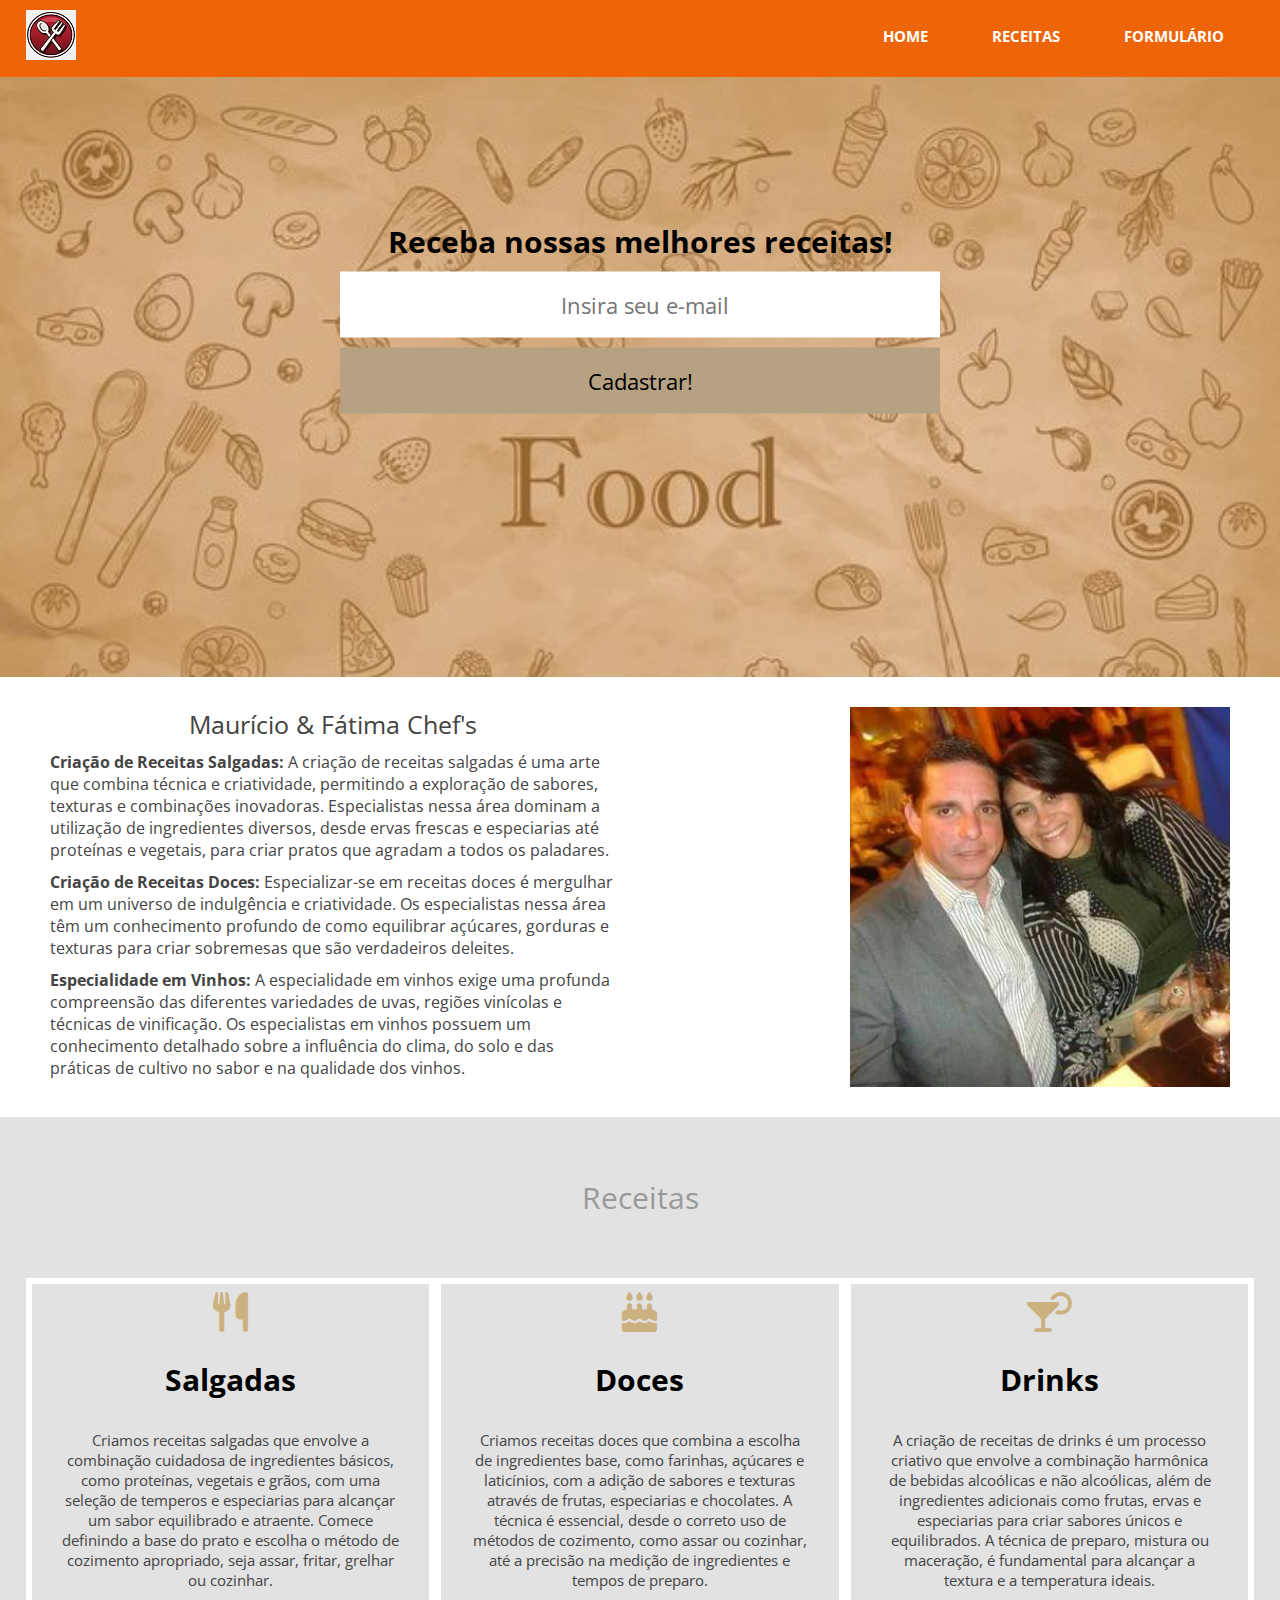
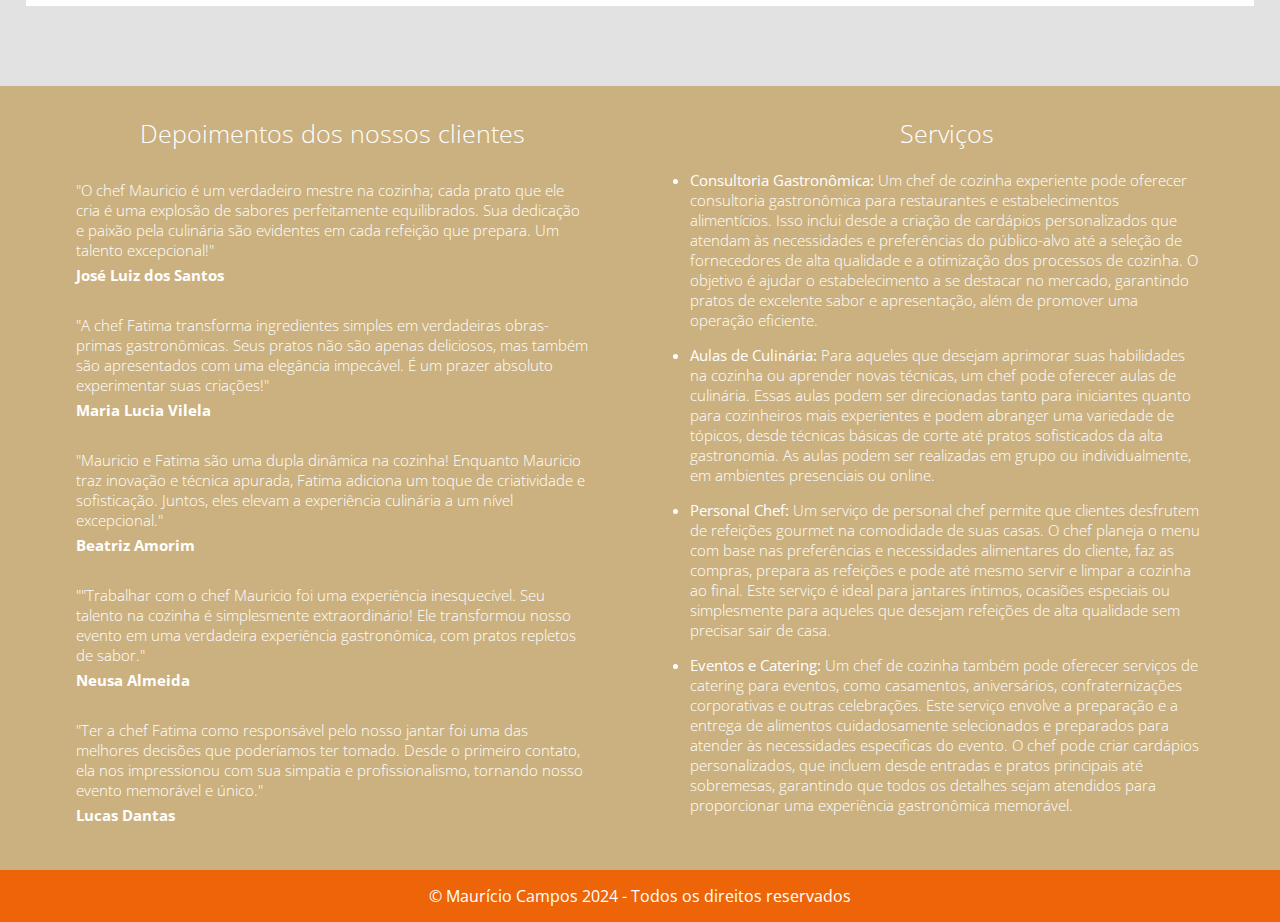
<file: index.html>
<!DOCTYPE html>
<html lang="pt-BR">
<head>
    <meta charset="UTF-8">
    <meta name="viewport" content="width=device-width, initial-scale=1.0">
    <meta name="keywords" content="palavras-chaves-para-google">
    <meta name="description" content="descrição do meu site">
    <title>Site de Receitas</title>
    <link rel="stylesheet" href="https://cdnjs.cloudflare.com/ajax/libs/font-awesome/6.6.0/css/all.min.css">
    <link rel="preconnect" href="https://fonts.googleapis.com">
    <link rel="preconnect" href="https://fonts.gstatic.com" crossorigin>
    <link href="https://fonts.googleapis.com/css2?family=Open+Sans:ital,wght@0,300..800;1,300..800&display=swap" rel="stylesheet">
    <link rel="stylesheet" href="formatos.css">
</head>
<body>
    <header>
        <div class="center">
            <div class="logo left"><a href="./index.html"><img src="./css/images/logo2.jfif" alt="Logo"></a></div><!--Logo-->
            <nav class="desktop rigth">
                <ul>
                    <li><a href="./index.html">Home</a></li>
                    <li><a href="./receitas.html">Receitas</a></li>                    
                    <li><a href="./formulario.html">Formulário</a></li>
                </ul>            
            </nav><!-- Fim Nav Menu Desktop -->

            <nav class="mobile rigth">
                <div class="botao-menu-mobile">
                    <i class="fa-solid fa-bars"></i>
                </div>
                
                <ul>
                    <li><a href="./index.html">Home</a></li>
                    <li><a href="./receitas.html">Receitas</a></li>                    
                    <li><a href="./formulario.html">Formulário</a></li>
                </ul>            
            </nav><!-- Fim Nav Menu Mobile -->
            <div class="clear"></div> <!--RESETANDO FLUTUAÇÂO-->
        </div> <!-- Fim Center -->
    </header> <!-- Fim Header -->
    <!--***** FIM HEADER NAV MENUS DESK|MOBILE *********-->

    <section class="banner-principal">
        <div class="overlay"></div>
        <div class="center">
            <form>
                <h2>Receba nossas melhores receitas!</h2>
                <input type="email" name="email" placeholder="Insira seu e-mail">
                <input type="submit" name="acao" value="Cadastrar!">
            </form>
        </div> <!-- Fim Center -->
    </section> <!-- Fim Seção Banner principal -->
    <!--***** FIM SEÇÃO BANNER PRINCIPAL *********-->

    <section class="descricao-autor">
        <div class="center">
            <div class="w50 left">
            <h2>Maurício & Fátima Chef's</h2>
            <p><b>Criação de Receitas Salgadas:</b> A criação de receitas salgadas é uma arte que combina técnica e criatividade, permitindo a exploração de sabores, texturas e combinações inovadoras. Especialistas nessa área dominam a utilização de ingredientes diversos, desde ervas frescas e especiarias até proteínas e vegetais, para criar pratos que agradam a todos os paladares.</p>
            <p><b>Criação de Receitas Doces:</b> Especializar-se em receitas doces é mergulhar em um universo de indulgência e criatividade. Os especialistas nessa área têm um conhecimento profundo de como equilibrar açúcares, gorduras e texturas para criar sobremesas que são verdadeiros deleites.</p>
            <p><b>Especialidade em Vinhos:</b> A especialidade em vinhos exige uma profunda compreensão das diferentes variedades de uvas, regiões vinícolas e técnicas de vinificação. Os especialistas em vinhos possuem um conhecimento detalhado sobre a influência do clima, do solo e das práticas de cultivo no sabor e na qualidade dos vinhos.</p>                    
            </div> <!-- Fim w50 (1) -->

            <div class="w50 left">
                <img class="rigth" src="./css/images/eu3.jpg" alt="Chfes">
            </div> <!-- Fim w50 (2) -->
            <div class="clear"></div> <!--RESET FLUTUAÇÂO -->
        </div> <!-- Fim Center -->
    </section> <!-- Fim seção descrição autor -->
    <!--***** FIM SEÇÃO DESCRIÇÂO AUTOR *********-->

    <section class="especialidades">
        <div class="center">
            <h2 class="title">Receitas</h2>
            <div class="w33 left box-especialidade">
                <h3><i class="fa-solid fa-utensils"></i></h3>
                <h4>Salgadas</h4>
                <p>Criamos receitas salgadas que envolve a combinação cuidadosa de ingredientes básicos, como proteínas, vegetais e grãos, com uma seleção de temperos e especiarias para alcançar um sabor equilibrado e atraente. Comece definindo a base do prato e escolha o método de cozimento apropriado, seja assar, fritar, grelhar ou cozinhar.</p>
            </div> <!-- Fim box-especialidade (1) -->

            <div class="w33 left box-especialidade">
                <h3><i class="fa-solid fa-cake-candles"></i></h3>
                <h4>Doces</h4>
                <p>Criamos receitas doces que combina a escolha de ingredientes base, como farinhas, açúcares e laticínios, com a adição de sabores e texturas através de frutas, especiarias e chocolates. A técnica é essencial, desde o correto uso de métodos de cozimento, como assar ou cozinhar, até a precisão na medição de ingredientes e tempos de preparo.</p>
            </div> <!-- Fim box-especialidade (2) -->

            <div class="w33 left box-especialidade">
                <h3><i class="fa-solid fa-martini-glass-citrus"></i></h3>
                <h4>Drinks</h4>
                <p>A criação de receitas de drinks é um processo criativo que envolve a combinação harmônica de bebidas alcoólicas e não alcoólicas, além de ingredientes adicionais como frutas, ervas e especiarias para criar sabores únicos e equilibrados. A técnica de preparo, mistura ou maceração, é fundamental para alcançar a textura e a temperatura ideais.</p>
            </div> <!-- Fim box-especialidade (3) -->
            <div class="clear"></div> <!--RESETANDO FLUTUAÇÂO-->
        </div> <!-- Fim Center -->
    </section> <!-- Fim seção especialidades -->
    <!--***** FIM SEÇÃO ESPECIALIDADES *********-->

    <section class="extras">
        <div class="center">
            <div class="w50 left depoimentos-container">
                <h2 class="title">Depoimentos dos nossos clientes</h2>
                <div class="depoimentos-single">
                    <p class="depoimento-descricao">"O chef Mauricio é um verdadeiro mestre na cozinha; cada prato que ele cria é uma explosão de sabores perfeitamente equilibrados. Sua dedicação e paixão pela culinária são evidentes em cada refeição que prepara. Um talento excepcional!"</p>
                    <p class="nome-autor">José Luiz dos Santos</p>
                </div> <!-- Fim depoimentos-single (1) -->

                <div class="depoimentos-single">
                    <p class="depoimento-descricao">"A chef Fatima transforma ingredientes simples em verdadeiras obras-primas gastronômicas. Seus pratos não são apenas deliciosos, mas também são apresentados com uma elegância impecável. É um prazer absoluto experimentar suas criações!"</p>
                    <p class="nome-autor">Maria Lucia Vilela</p>
                </div> <!-- Fim depoimentos-single (2) -->

                <div class="depoimentos-single">
                    <p class="depoimento-descricao">"Mauricio e Fatima são uma dupla dinâmica na cozinha! Enquanto Mauricio traz inovação e técnica apurada, Fatima adiciona um toque de criatividade e sofisticação. Juntos, eles elevam a experiência culinária a um nível excepcional."</p>
                    <p class="nome-autor">Beatriz Amorim</p>
                </div> <!-- Fim depoimentos-single (3) -->

                <div class="depoimentos-single">
                    <p class="depoimento-descricao">""Trabalhar com o chef Mauricio foi uma experiência inesquecível. Seu talento na cozinha é simplesmente extraordinário! Ele transformou nosso evento em uma verdadeira experiência gastronômica, com pratos repletos de sabor."</p>
                    <p class="nome-autor">Neusa Almeida</p>
                </div> <!-- Fim depoimentos-single (3) -->

                <div class="depoimentos-single">
                    <p class="depoimento-descricao">"Ter a chef Fatima como responsável pelo nosso jantar foi uma das melhores decisões que poderíamos ter tomado. Desde o primeiro contato, ela nos impressionou com sua simpatia e profissionalismo, tornando nosso evento memorável e único."</p>
                    <p class="nome-autor">Lucas Dantas</p>
                </div> <!-- Fim depoimentos-single (3) -->
            </div> <!-- Fim w50 -->

            <div class="w50 left servicos-container">
                <h2 class="title">Serviços</h2>
                <div class="servicos">
                    <ul>
                        <li><b>Consultoria Gastronômica:</b> Um chef de cozinha experiente pode oferecer consultoria gastronômica para restaurantes e estabelecimentos alimentícios. Isso inclui desde a criação de cardápios personalizados que atendam às necessidades e preferências do público-alvo até a seleção de fornecedores de alta qualidade e a otimização dos processos de cozinha. O objetivo é ajudar o estabelecimento a se destacar no mercado, garantindo pratos de excelente sabor e apresentação, além de promover uma operação eficiente.</li>
                        <li><b>Aulas de Culinária:</b> Para aqueles que desejam aprimorar suas habilidades na cozinha ou aprender novas técnicas, um chef pode oferecer aulas de culinária. Essas aulas podem ser direcionadas tanto para iniciantes quanto para cozinheiros mais experientes e podem abranger uma variedade de tópicos, desde técnicas básicas de corte até pratos sofisticados da alta gastronomia. As aulas podem ser realizadas em grupo ou individualmente, em ambientes presenciais ou online.</li>
                        <li><b>Personal Chef:</b> Um serviço de personal chef permite que clientes desfrutem de refeições gourmet na comodidade de suas casas. O chef planeja o menu com base nas preferências e necessidades alimentares do cliente, faz as compras, prepara as refeições e pode até mesmo servir e limpar a cozinha ao final. Este serviço é ideal para jantares íntimos, ocasiões especiais ou simplesmente para aqueles que desejam refeições de alta qualidade sem precisar sair de casa.</li>
                        <li><b>Eventos e Catering:</b> Um chef de cozinha também pode oferecer serviços de catering para eventos, como casamentos, aniversários, confraternizações corporativas e outras celebrações. Este serviço envolve a preparação e a entrega de alimentos cuidadosamente selecionados e preparados para atender às necessidades específicas do evento. O chef pode criar cardápios personalizados, que incluem desde entradas e pratos principais até sobremesas, garantindo que todos os detalhes sejam atendidos para proporcionar uma experiência gastronômica memorável.</li>
                    </ul>
                </div> <!-- serviços lista -->
            </div> <!-- Fim w50 -->
            <div class="clear"></div> <!--RESET FLUTUAÇÂO -->
        </div> <!-- Fim center -->
    </section> <!-- Fim seção extras -->
    <!--***** FIM SEÇÃO EXTRAS *********-->

    <footer>
        <div class="center">
            <p>&copy; Maurício Campos 2024 - Todos os direitos reservados</p>
        </div> <!-- Fim center -->
    </footer>

    <script src="./js/jquery.js"></script>
    <script src="./js/scripts.js"></script>
    <script>
        $(function() {
            
            alert("Seja muito bem vinda(o) ao nosso site de receitas!");
        })
    </script>
</body>
</html>
</file>
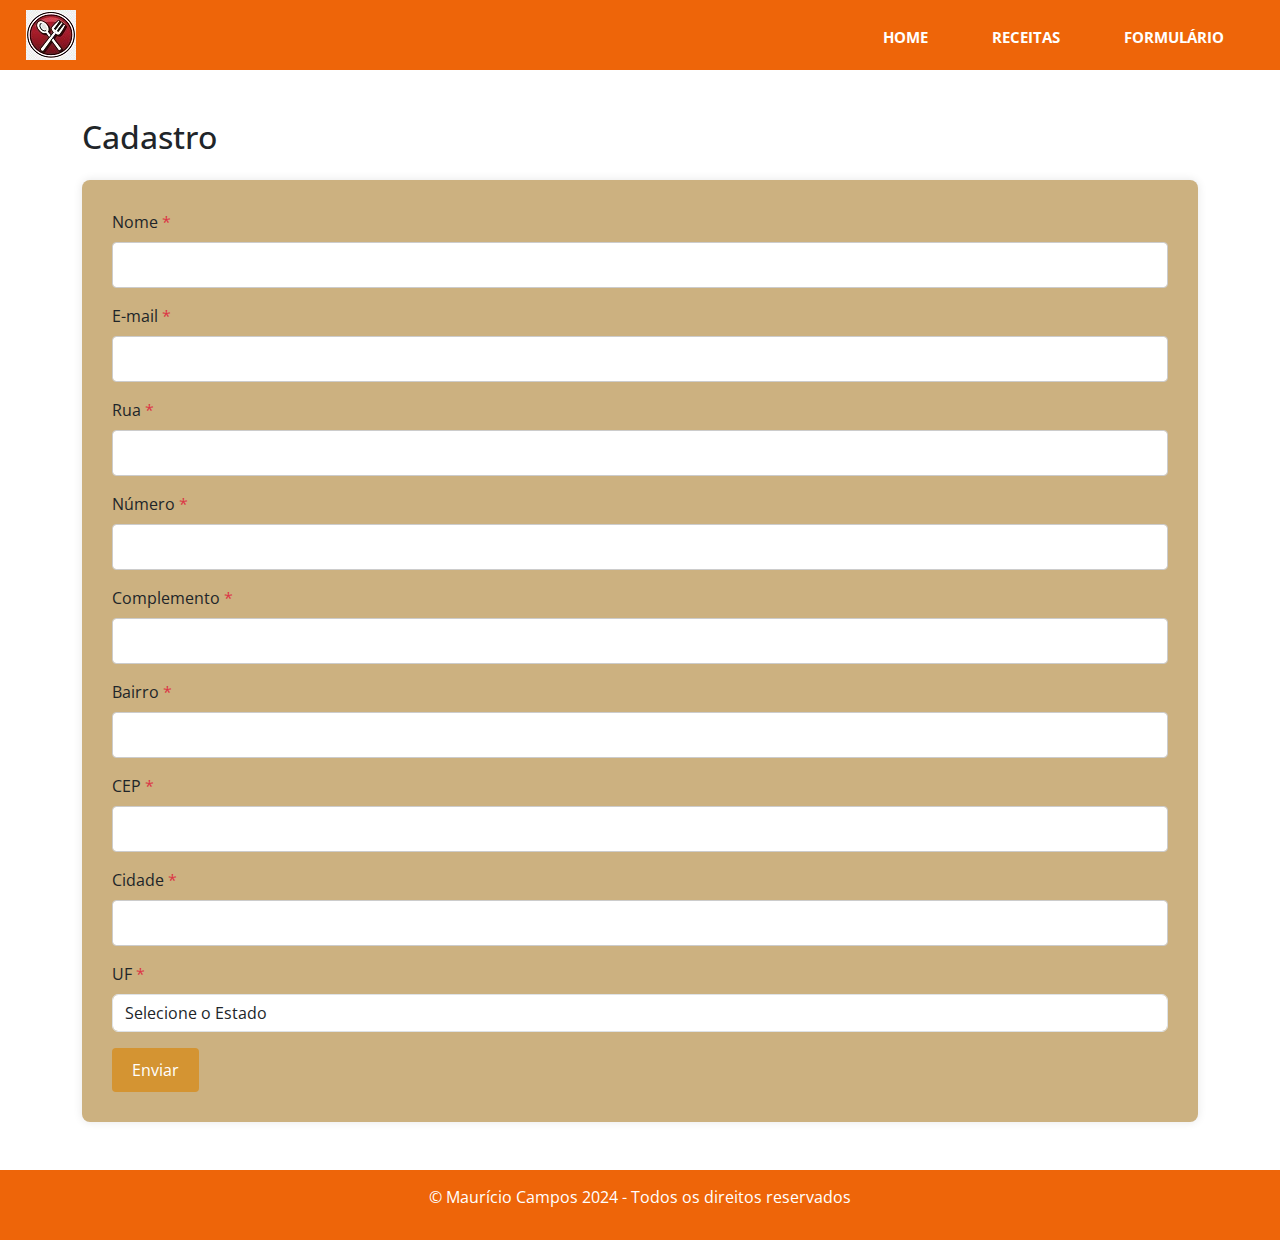
<file: formulario.html>
<!DOCTYPE html>
<html lang="pt-BR">
<head>
    <meta charset="UTF-8">
    <meta name="viewport" content="width=device-width, initial-scale=1.0">
    <meta name="keywords" content="palavras-chaves-para-google">
    <meta name="description" content="descrição do meu site">
    <title>Site de Receitas</title>
    <link href="https://cdn.jsdelivr.net/npm/bootstrap@5.3.0/dist/css/bootstrap.min.css" rel="stylesheet">
    <link rel="stylesheet" href="https://cdnjs.cloudflare.com/ajax/libs/font-awesome/6.6.0/css/all.min.css">
    <link rel="preconnect" href="https://fonts.googleapis.com">
    <link rel="preconnect" href="https://fonts.gstatic.com" crossorigin>
    <link href="https://fonts.googleapis.com/css2?family=Open+Sans:ital,wght@0,300..800;1,300..800&display=swap" rel="stylesheet">
    <link rel="stylesheet" href="formatos.css">
    <style>
        /* Formulário */
        form {
            background-color: #ccb180;
            padding: 30px;
            border-radius: 8px;
            box-shadow: 0 0 10px rgba(0, 0, 0, 0.1);
        }

        .form-label::after {
            content: " *";
            color: #dc3545;
        }

        input[type="text"], input[type="email"], select {
            border: 1px solid #ccc;
            padding: 10px;
            border-radius: 4px;
            width: 100%;
            box-sizing: border-box;
            transition: border-color 0.3s, box-shadow 0.3s;
        }

        input[type="text"]:focus, input[type="email"]:focus, select:focus {
            border-color: #28a745;
            box-shadow: 0 0 5px rgba(40, 167, 69, 0.5);
        }

        button[type="submit"] {
            background-color: #d49432;
            color: #ffffff;
            padding: 10px 20px;
            border: none;
            border-radius: 4px;
            cursor: pointer;
            transition: background-color 0.3s;
            position: relative;
            overflow: hidden;
        }

        button[type="submit"]:hover {
            background-color: #218838;
        }

        button[type="submit"]::before {
            content: "";
            position: absolute;
            top: 0;
            left: -100%;
            width: 100%;
            height: 100%;
            background: rgba(255, 255, 255, 0.3);
            transition: left 0.3s;
        }

        button[type="submit"]:hover::before {
            left: 100%;
        }
    </style>
</head>
<body>
    <header>
        <div class="center">
            <div class="logo left"><img src="./css/images/logo2.jfif" alt=""></div><!--Logo-->
            <nav class="desktop rigth">
                <ul>
                    <li><a href="./home.html">Home</a></li>
                    <li><a href="./receitas.html">Receitas</a></li>                    
                    <li><a href="./formulario.html">Formulário</a></li>
                </ul>            
            </nav><!-- Fim Nav Menu Desktop -->

            <nav class="mobile rigth">
                <div class="botao-menu-mobile">
                    <i class="fa-solid fa-bars"></i>
                </div>
                
                <ul>
                    <li><a href="./home.html">Home</a></li>
                    <li><a href="./receitas.html">Receitas</a></li>                    
                    <li><a href="./formulario.html">Formulário</a></li>
                </ul>            
            </nav><!-- Fim Nav Menu Mobile -->
            <div class="clear"></div> <!--RESETANDO FLUTUAÇÂO-->
        </div> <!-- Fim Center -->
    </header> <!-- Fim Header -->
    <!--***** FIM HEADER NAV MENUS DESK|MOBILE *********-->

    <section class="container-fluid py-5">
        <div class="container">
            <h2 class="mb-4">Cadastro</h2>
            <form action="https://formspree.io/f/xovalgaq" method="POST">
                <div class="mb-3">
                    <label for="nome" class="form-label">Nome</label>
                    <input type="text" class="form-control" id="nome" name="nome" required>
                </div>
                <div class="mb-3">
                    <label for="email" class="form-label">E-mail</label>
                    <input type="email" class="form-control" id="email" name="email" required>
                </div>
                <div class="mb-3">
                    <label for="rua" class="form-label">Rua</label>
                    <input type="text" class="form-control" id="rua" name="rua" required>
                </div>
                <div class="mb-3">
                    <label for="numero" class="form-label">Número</label>
                    <input type="text" class="form-control" id="numero" name="numero" required>
                </div>
                <div class="mb-3">
                    <label for="complemento" class="form-label">Complemento</label>
                    <input type="text" class="form-control" id="complemento" name="complemento">
                </div>
                <div class="mb-3">
                    <label for="bairro" class="form-label">Bairro</label>
                    <input type="text" class="form-control" id="bairro" name="bairro" required>
                </div>
                <div class="mb-3">
                    <label for="cep" class="form-label">CEP</label>
                    <input type="text" class="form-control" id="cep" name="cep" required>
                </div>
                <div class="mb-3">
                    <label for="cidade" class="form-label">Cidade</label>
                    <input type="text" class="form-control" id="cidade" name="cidade" required>
                </div>
                <div class="mb-3">
                    <label for="uf" class="form-label">UF</label>
                    <select class="form-control" id="uf" name="uf" required>
                        <option value="">Selecione o Estado</option>
                        <option value="AC">Acre</option>
                        <option value="AL">Alagoas</option>
                        <option value="AP">Amapá</option>
                        <option value="AM">Amazonas</option>
                        <option value="BA">Bahia</option>
                        <option value="CE">Ceará</option>
                        <option value="DF">Distrito Federal</option>
                        <option value="ES">Espírito Santo</option>
                        <option value="GO">Goiás</option>
                        <option value="MA">Maranhão</option>
                        <option value="MT">Mato Grosso</option>
                        <option value="MS">Mato Grosso do Sul</option>
                        <option value="MG">Minas Gerais</option>
                        <option value="PA">Pará</option>
                        <option value="PB">Paraíba</option>
                        <option value="PR">Paraná</option>
                        <option value="PE">Pernambuco</option>
                        <option value="PI">Piauí</option>
                        <option value="RJ">Rio de Janeiro</option>
                        <option value="RN">Rio Grande do Norte</option>
                        <option value="RS">Rio Grande do Sul</option>
                        <option value="RO">Rondônia</option>
                        <option value="RR">Roraima</option>
                        <option value="SC">Santa Catarina</option>
                        <option value="SP">São Paulo</option>
                        <option value="SE">Sergipe</option>
                        <option value="TO">Tocantins</option>
                    </select>
                </div>
                <button type="submit" class="btn btn-primary">Enviar</button>
            </form>
        </div>
    </section>

    

    <footer>
        <div class="center">
            <p>&copy; Maurício Campos 2024 - Todos os direitos reservados</p>
        </div> <!-- Fim center -->
    </footer>
    <script src="https://cdn.jsdelivr.net/npm/bootstrap@5.3.0/dist/js/bootstrap.bundle.min.js"></script>
    <script src="./js/jquery.js"></script>
    <script src="./js/scripts.js"></script>
    <!-- <script>
        $(function() {
            
            alert("Seja muito bem vinda(o) ao nosso site de receitas!");
        })
    </script> -->
</body>
</html>
</file>
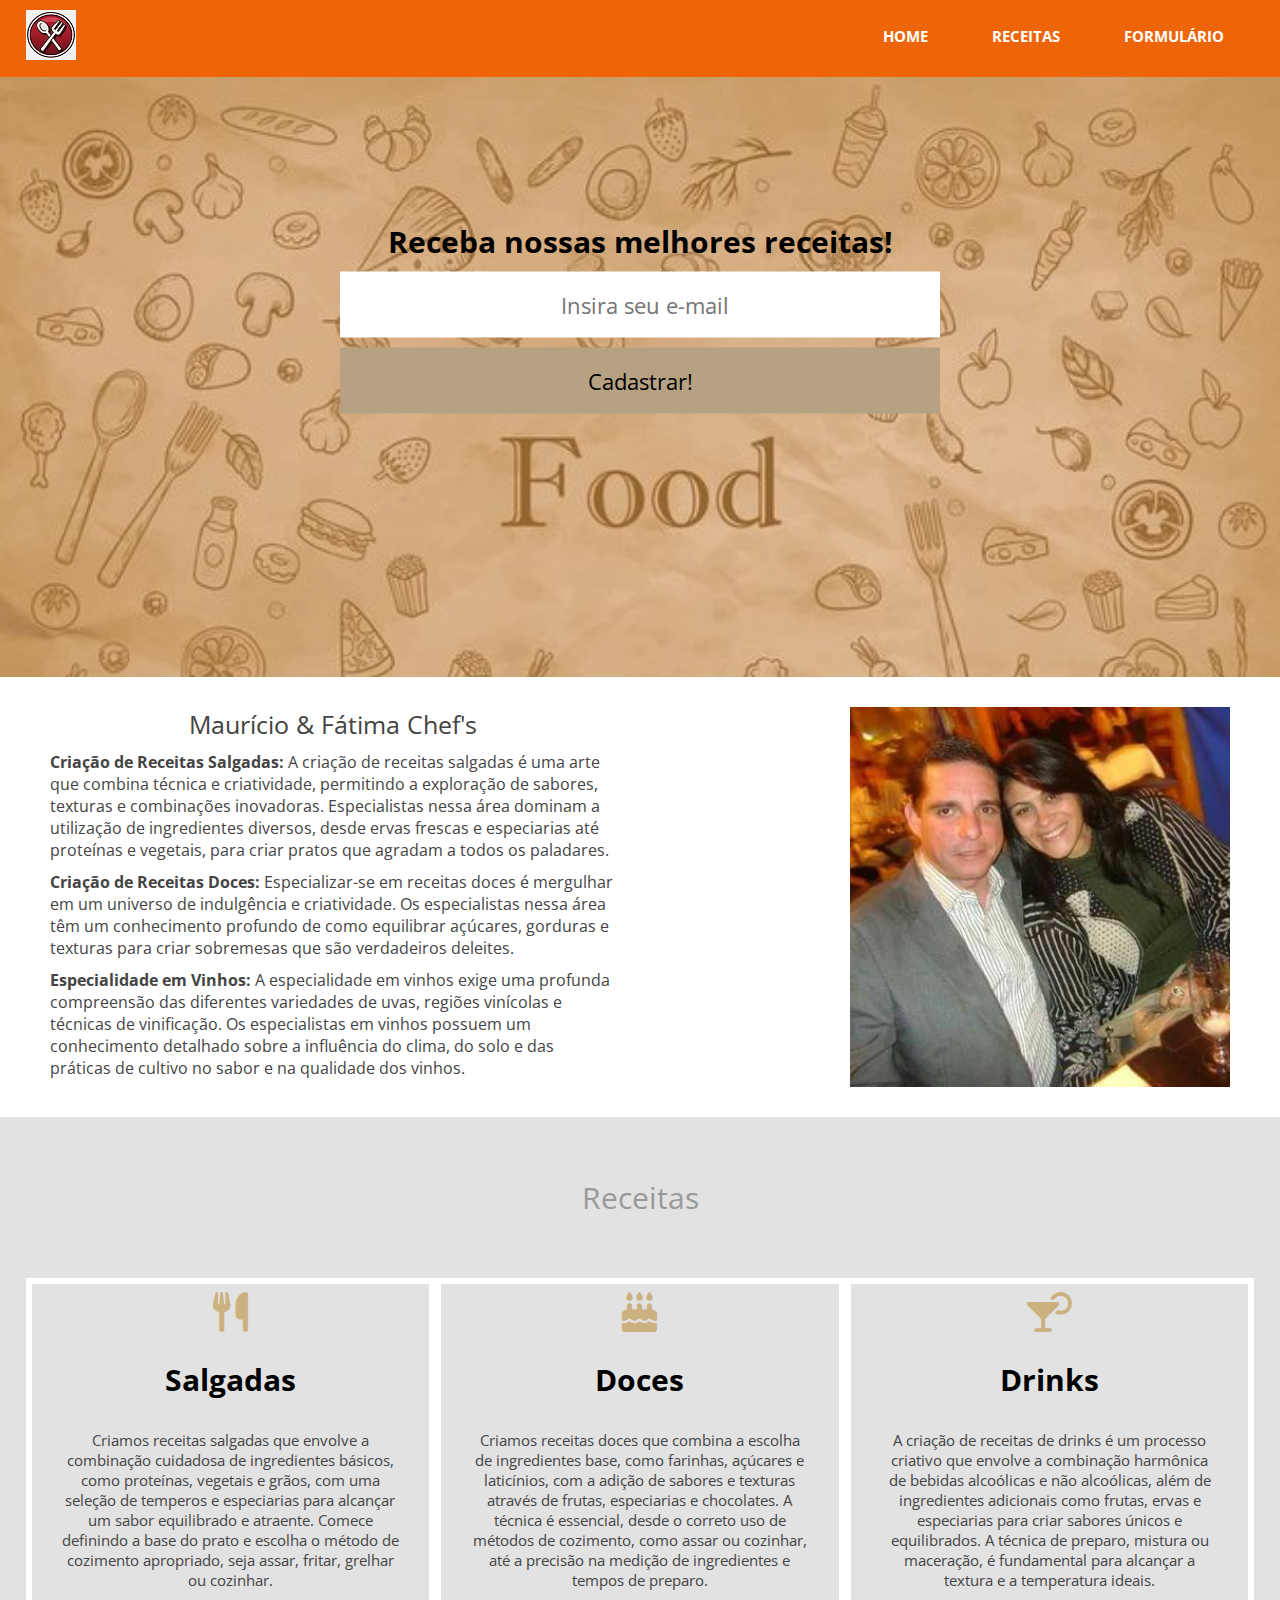
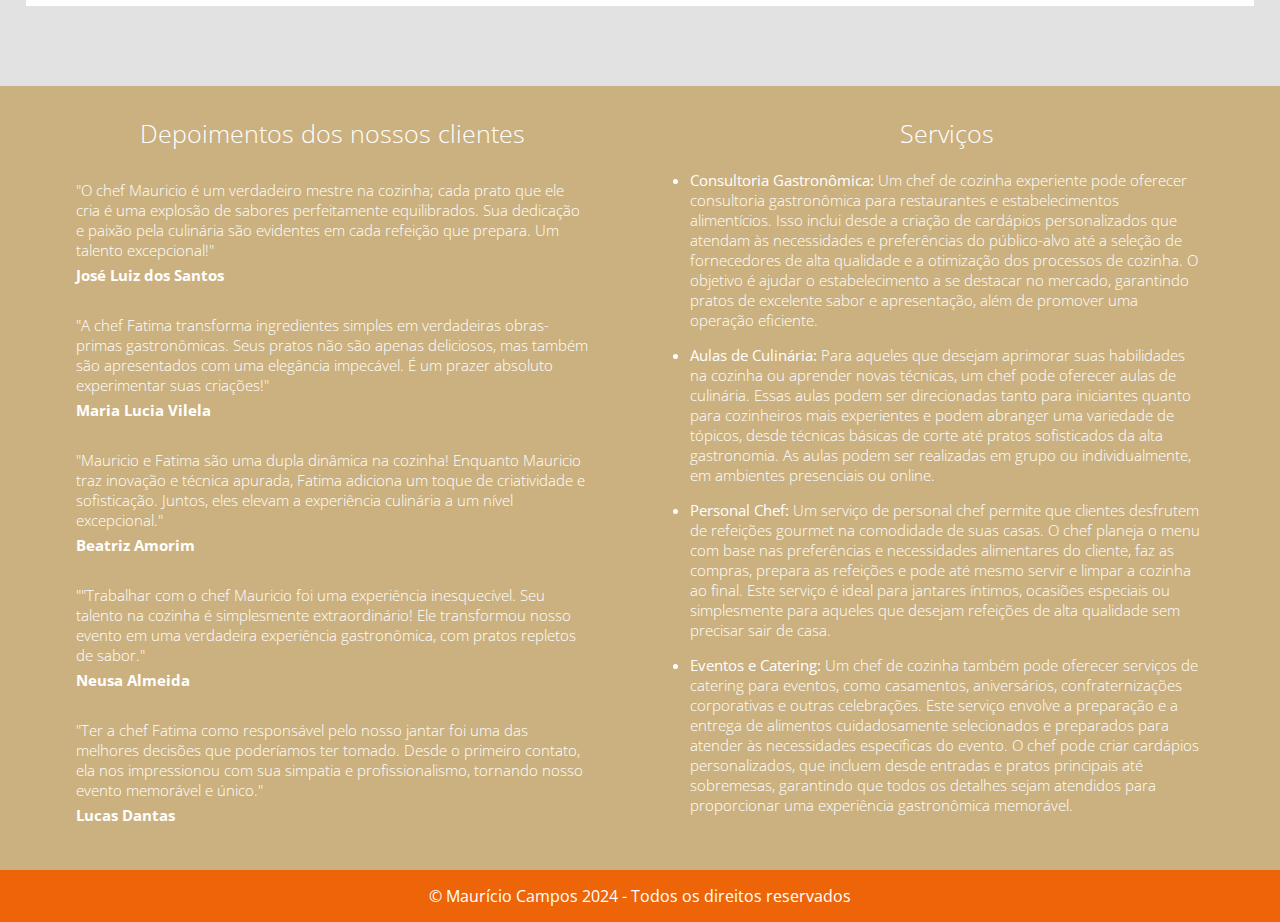
<file: home.html>
<!DOCTYPE html>
<html lang="pt-BR">
<head>
    <meta charset="UTF-8">
    <meta name="viewport" content="width=device-width, initial-scale=1.0">
    <meta name="keywords" content="palavras-chaves-para-google">
    <meta name="description" content="descrição do meu site">
    <title>Site de Receitas</title>
    <link rel="stylesheet" href="https://cdnjs.cloudflare.com/ajax/libs/font-awesome/6.6.0/css/all.min.css">
    <link rel="preconnect" href="https://fonts.googleapis.com">
    <link rel="preconnect" href="https://fonts.gstatic.com" crossorigin>
    <link href="https://fonts.googleapis.com/css2?family=Open+Sans:ital,wght@0,300..800;1,300..800&display=swap" rel="stylesheet">
    <link rel="stylesheet" href="formatos.css">
</head>
<body>
    <header>
        <div class="center">
            <div class="logo left"><a href="./home.html"><img src="./css/images/logo2.jfif" alt="Logo"></a></div><!--Logo-->
            <nav class="desktop rigth">
                <ul>
                    <li>
                        <a href="./home.html">Home</a>
                    </li>
                    <li>
                        <a href="./receitas.html">Receitas</a>
                    </li>                    
                    <li>
                        <a href="./formulario.html">Formulário</a>
                    </li>
                </ul>            
            </nav><!-- Fim Nav Menu Desktop -->

            <nav class="mobile rigth">
                <div class="botao-menu-mobile">
                    <i class="fa-solid fa-bars"></i>
                </div>
                
                <ul>
                    <li>
                        <a href="./home.html">Home</a>
                    </li>
                    <li>
                        <a href="./receitas.html">Receitas</a>
                    </li>                    
                    <li>
                        <a href="./formulario.html">Formulário</a>
                    </li>
                </ul>            
            </nav><!-- Fim Nav Menu Mobile -->
            <div class="clear"></div> <!--RESETANDO FLUTUAÇÂO-->
        </div> <!-- Fim Center -->
    </header> <!-- Fim Header -->
    <!--***** FIM HEADER NAV MENUS DESK|MOBILE *********-->

    <section class="banner-principal">
        <div class="overlay"></div>
        <div class="center">
            <form>
                <h2>Receba nossas melhores receitas!</h2>
                <input type="email" name="email" placeholder="Insira seu e-mail">
                <input type="submit" name="acao" value="Cadastrar!">
            </form>
        </div> <!-- Fim Center -->
    </section> <!-- Fim Seção Banner principal -->
    <!--***** FIM SEÇÃO BANNER PRINCIPAL *********-->

    <section class="descricao-autor">
        <div class="center">
            <div class="w50 left">
            <h2>Maurício & Fátima Chef's</h2>
            <p><b>Criação de Receitas Salgadas:</b> A criação de receitas salgadas é uma arte que combina técnica e criatividade, permitindo a exploração de sabores, texturas e combinações inovadoras. Especialistas nessa área dominam a utilização de ingredientes diversos, desde ervas frescas e especiarias até proteínas e vegetais, para criar pratos que agradam a todos os paladares.</p>
            <p><b>Criação de Receitas Doces:</b> Especializar-se em receitas doces é mergulhar em um universo de indulgência e criatividade. Os especialistas nessa área têm um conhecimento profundo de como equilibrar açúcares, gorduras e texturas para criar sobremesas que são verdadeiros deleites.</p>
            <p><b>Especialidade em Vinhos:</b> A especialidade em vinhos exige uma profunda compreensão das diferentes variedades de uvas, regiões vinícolas e técnicas de vinificação. Os especialistas em vinhos possuem um conhecimento detalhado sobre a influência do clima, do solo e das práticas de cultivo no sabor e na qualidade dos vinhos.</p>                    
            </div> <!-- Fim w50 (1) -->

            <div class="w50 left">
                <img class="rigth" src="./css/images/eu3.jpg" alt="Chfes">
            </div> <!-- Fim w50 (2) -->
            <div class="clear"></div> <!--RESET FLUTUAÇÂO -->
        </div> <!-- Fim Center -->
    </section> <!-- Fim seção descrição autor -->
    <!--***** FIM SEÇÃO DESCRIÇÂO AUTOR *********-->

    <section class="especialidades">
        <div class="center">
            <h2 class="title">Receitas</h2>
            <div class="w33 left box-especialidade">
                <h3><i class="fa-solid fa-utensils"></i></h3>
                <h4>Salgadas</h4>
                <p>Criamos receitas salgadas que envolve a combinação cuidadosa de ingredientes básicos, como proteínas, vegetais e grãos, com uma seleção de temperos e especiarias para alcançar um sabor equilibrado e atraente. Comece definindo a base do prato e escolha o método de cozimento apropriado, seja assar, fritar, grelhar ou cozinhar.</p>
            </div> <!-- Fim box-especialidade (1) -->

            <div class="w33 left box-especialidade">
                <h3><i class="fa-solid fa-cake-candles"></i></h3>
                <h4>Doces</h4>
                <p>Criamos receitas doces que combina a escolha de ingredientes base, como farinhas, açúcares e laticínios, com a adição de sabores e texturas através de frutas, especiarias e chocolates. A técnica é essencial, desde o correto uso de métodos de cozimento, como assar ou cozinhar, até a precisão na medição de ingredientes e tempos de preparo.</p>
            </div> <!-- Fim box-especialidade (2) -->

            <div class="w33 left box-especialidade">
                <h3><i class="fa-solid fa-martini-glass-citrus"></i></h3>
                <h4>Drinks</h4>
                <p>A criação de receitas de drinks é um processo criativo que envolve a combinação harmônica de bebidas alcoólicas e não alcoólicas, além de ingredientes adicionais como frutas, ervas e especiarias para criar sabores únicos e equilibrados. A técnica de preparo, mistura ou maceração, é fundamental para alcançar a textura e a temperatura ideais.</p>
            </div> <!-- Fim box-especialidade (3) -->
            <div class="clear"></div> <!--RESETANDO FLUTUAÇÂO-->
        </div> <!-- Fim Center -->
    </section> <!-- Fim seção especialidades -->
    <!--***** FIM SEÇÃO ESPECIALIDADES *********-->

    <section class="extras">
        <div class="center">
            <div class="w50 left depoimentos-container">
                <h2 class="title">Depoimentos dos nossos clientes</h2>
                <div class="depoimentos-single">
                    <p class="depoimento-descricao">"O chef Mauricio é um verdadeiro mestre na cozinha; cada prato que ele cria é uma explosão de sabores perfeitamente equilibrados. Sua dedicação e paixão pela culinária são evidentes em cada refeição que prepara. Um talento excepcional!"</p>
                    <p class="nome-autor">José Luiz dos Santos</p>
                </div> <!-- Fim depoimentos-single (1) -->

                <div class="depoimentos-single">
                    <p class="depoimento-descricao">"A chef Fatima transforma ingredientes simples em verdadeiras obras-primas gastronômicas. Seus pratos não são apenas deliciosos, mas também são apresentados com uma elegância impecável. É um prazer absoluto experimentar suas criações!"</p>
                    <p class="nome-autor">Maria Lucia Vilela</p>
                </div> <!-- Fim depoimentos-single (2) -->

                <div class="depoimentos-single">
                    <p class="depoimento-descricao">"Mauricio e Fatima são uma dupla dinâmica na cozinha! Enquanto Mauricio traz inovação e técnica apurada, Fatima adiciona um toque de criatividade e sofisticação. Juntos, eles elevam a experiência culinária a um nível excepcional."</p>
                    <p class="nome-autor">Beatriz Amorim</p>
                </div> <!-- Fim depoimentos-single (3) -->

                <div class="depoimentos-single">
                    <p class="depoimento-descricao">""Trabalhar com o chef Mauricio foi uma experiência inesquecível. Seu talento na cozinha é simplesmente extraordinário! Ele transformou nosso evento em uma verdadeira experiência gastronômica, com pratos repletos de sabor."</p>
                    <p class="nome-autor">Neusa Almeida</p>
                </div> <!-- Fim depoimentos-single (3) -->

                <div class="depoimentos-single">
                    <p class="depoimento-descricao">"Ter a chef Fatima como responsável pelo nosso jantar foi uma das melhores decisões que poderíamos ter tomado. Desde o primeiro contato, ela nos impressionou com sua simpatia e profissionalismo, tornando nosso evento memorável e único."</p>
                    <p class="nome-autor">Lucas Dantas</p>
                </div> <!-- Fim depoimentos-single (3) -->
            </div> <!-- Fim w50 -->

            <div class="w50 left servicos-container">
                <h2 class="title">Serviços</h2>
                <div class="servicos">
                    <ul>
                        <li><b>Consultoria Gastronômica:</b> Um chef de cozinha experiente pode oferecer consultoria gastronômica para restaurantes e estabelecimentos alimentícios. Isso inclui desde a criação de cardápios personalizados que atendam às necessidades e preferências do público-alvo até a seleção de fornecedores de alta qualidade e a otimização dos processos de cozinha. O objetivo é ajudar o estabelecimento a se destacar no mercado, garantindo pratos de excelente sabor e apresentação, além de promover uma operação eficiente.</li>
                        <li><b>Aulas de Culinária:</b> Para aqueles que desejam aprimorar suas habilidades na cozinha ou aprender novas técnicas, um chef pode oferecer aulas de culinária. Essas aulas podem ser direcionadas tanto para iniciantes quanto para cozinheiros mais experientes e podem abranger uma variedade de tópicos, desde técnicas básicas de corte até pratos sofisticados da alta gastronomia. As aulas podem ser realizadas em grupo ou individualmente, em ambientes presenciais ou online.</li>
                        <li><b>Personal Chef:</b> Um serviço de personal chef permite que clientes desfrutem de refeições gourmet na comodidade de suas casas. O chef planeja o menu com base nas preferências e necessidades alimentares do cliente, faz as compras, prepara as refeições e pode até mesmo servir e limpar a cozinha ao final. Este serviço é ideal para jantares íntimos, ocasiões especiais ou simplesmente para aqueles que desejam refeições de alta qualidade sem precisar sair de casa.</li>
                        <li><b>Eventos e Catering:</b> Um chef de cozinha também pode oferecer serviços de catering para eventos, como casamentos, aniversários, confraternizações corporativas e outras celebrações. Este serviço envolve a preparação e a entrega de alimentos cuidadosamente selecionados e preparados para atender às necessidades específicas do evento. O chef pode criar cardápios personalizados, que incluem desde entradas e pratos principais até sobremesas, garantindo que todos os detalhes sejam atendidos para proporcionar uma experiência gastronômica memorável.</li>
                    </ul>
                </div> <!-- serviços lista -->
            </div> <!-- Fim w50 -->
            <div class="clear"></div> <!--RESET FLUTUAÇÂO -->
        </div> <!-- Fim center -->
    </section> <!-- Fim seção extras -->
    <!--***** FIM SEÇÃO EXTRAS *********-->

    <footer>
        <div class="center">
            <p>&copy; Maurício Campos 2024 - Todos os direitos reservados</p>
        </div> <!-- Fim center -->
    </footer>

    <script src="./js/jquery.js"></script>
    <script src="./js/scripts.js"></script>
    <!-- <script>
        $(function() {
            
            alert("Seja muito bem vinda(o) ao nosso site de receitas!");
        })
    </script> -->
</body>
</html>
</file>
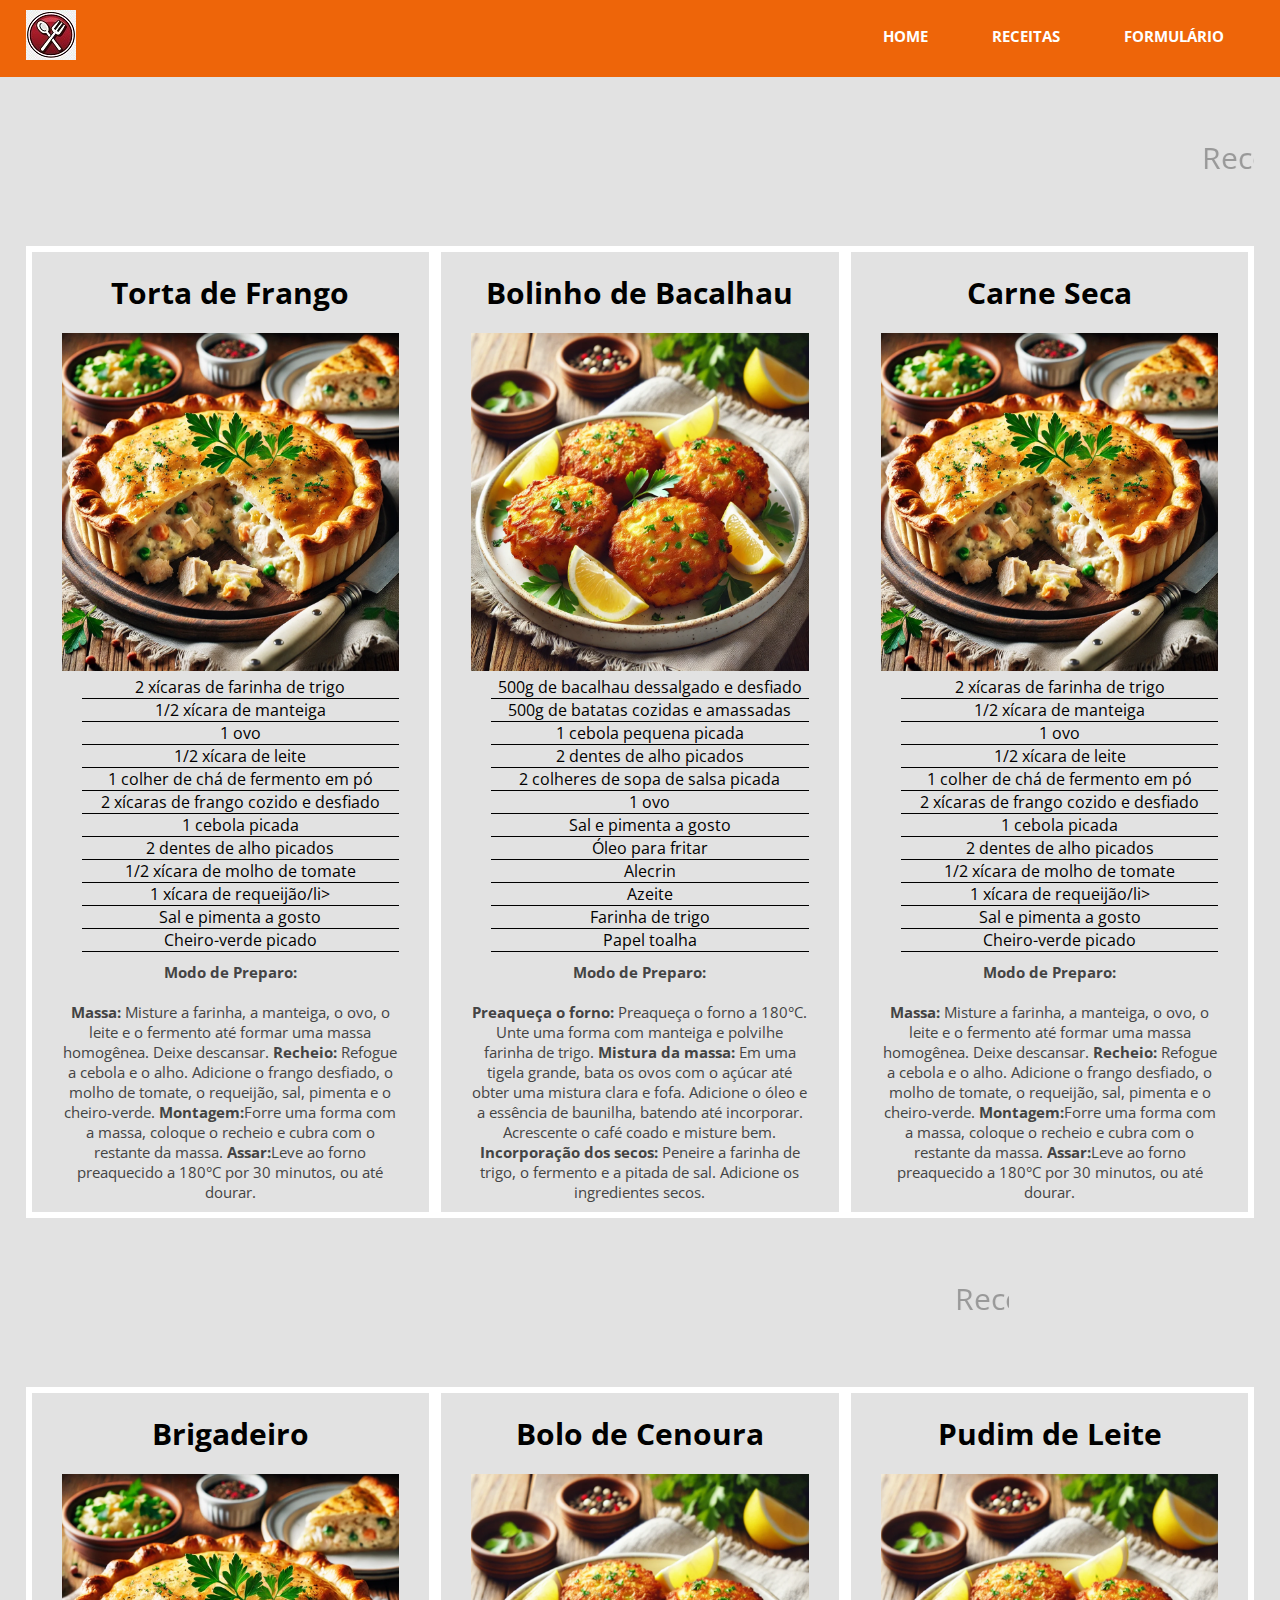
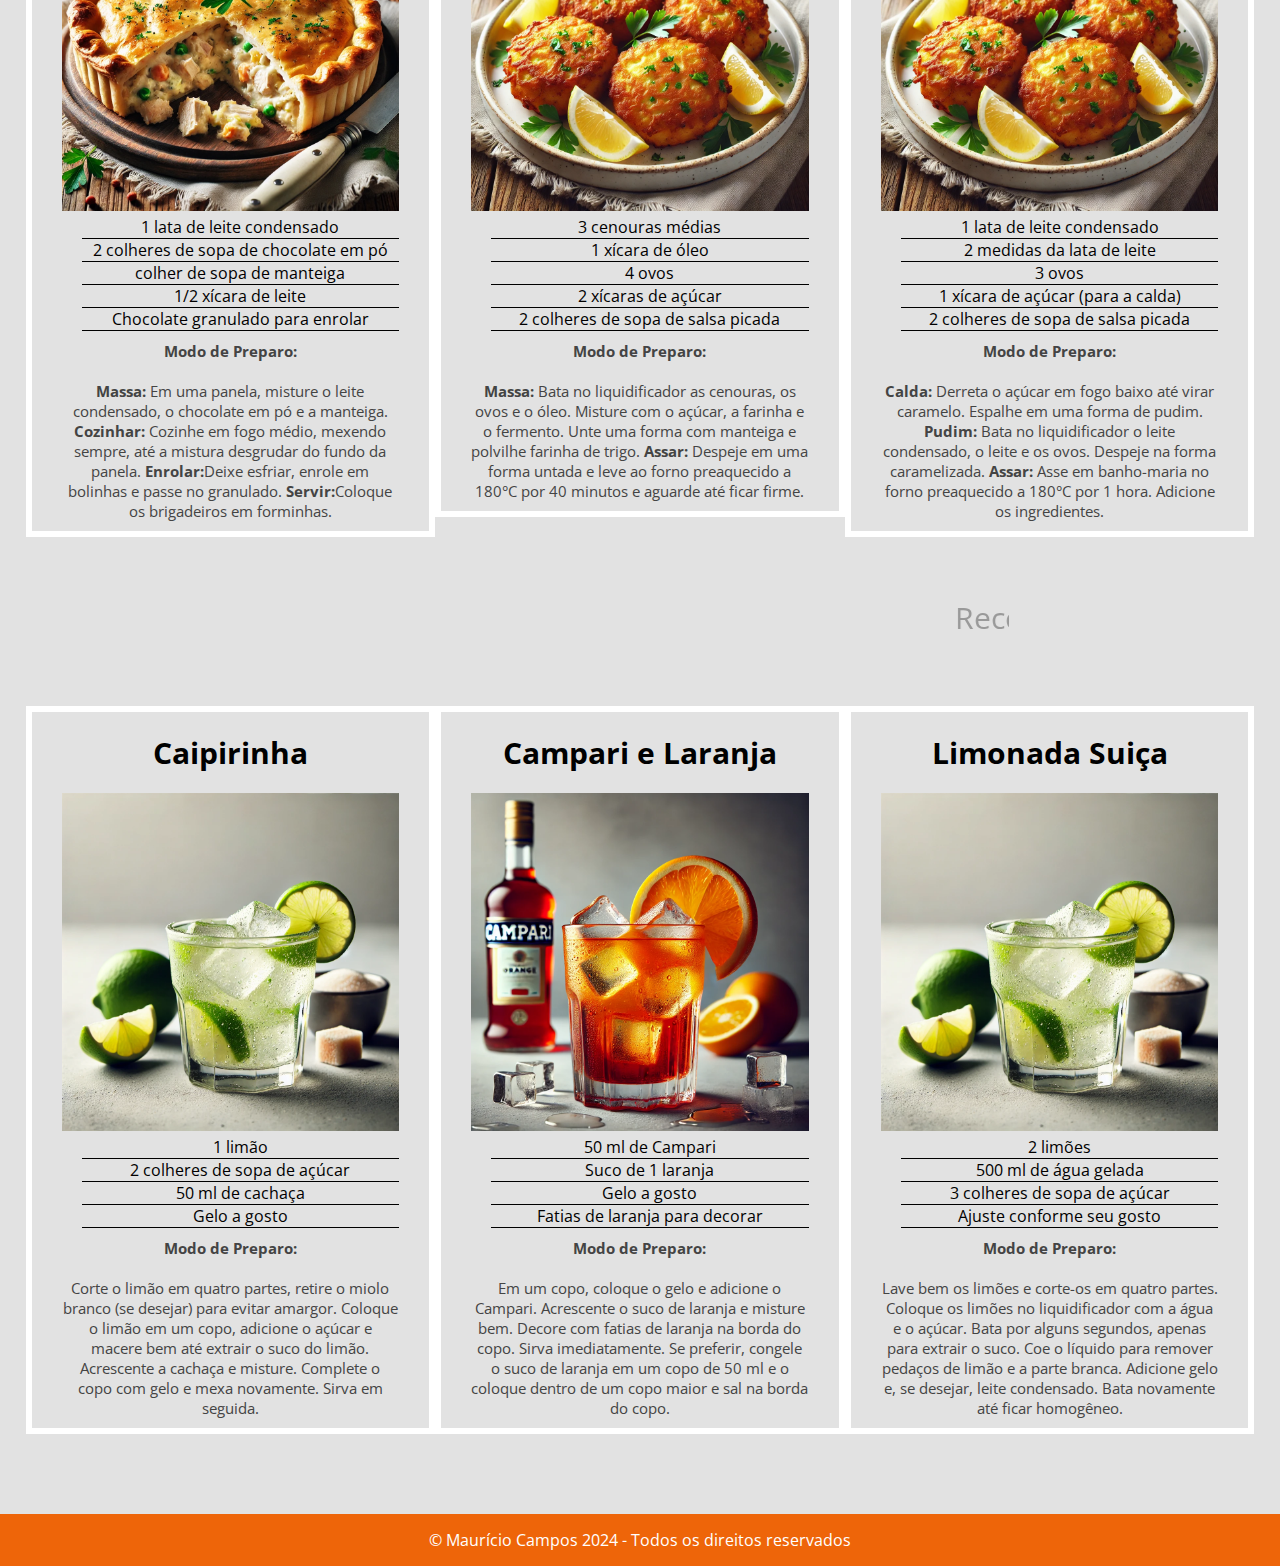
<file: receitas.html>
<!DOCTYPE html>
<html lang="pt-BR">
<head>
    <meta charset="UTF-8">
    <meta name="viewport" content="width=device-width, initial-scale=1.0">
    <meta name="keywords" content="palavras-chaves-para-google">
    <meta name="description" content="descrição do meu site">
    <title>Site de Receitas</title>
    <link rel="stylesheet" href="https://cdnjs.cloudflare.com/ajax/libs/font-awesome/6.6.0/css/all.min.css">
    <link rel="preconnect" href="https://fonts.googleapis.com">
    <link rel="preconnect" href="https://fonts.gstatic.com" crossorigin>
    <link href="https://fonts.googleapis.com/css2?family=Open+Sans:ital,wght@0,300..800;1,300..800&display=swap" rel="stylesheet">
    <link rel="stylesheet" href="formatos.css">
</head>
<body>
    <header>
        <div class="center">
            <div class="logo left"><img src="./css/images/logo2.jfif" alt=""></div><!--Logo-->
            <nav class="desktop rigth">
                <ul>
                    <li><a href="./home.html">Home</a></li>
                    <li><a href="./receitas.html">Receitas</a></li>                    
                    <li><a href="./formulario.html">Formulário</a></li>
                </ul>            
            </nav><!-- Fim Nav Menu Desktop -->

            <nav class="mobile rigth">
                <div class="botao-menu-mobile">
                    <i class="fa-solid fa-bars"></i>
                </div>
                
                <ul>
                    <li><a href="./home.html">Home</a></li>
                    <li><a href="./receitas.html">Receitas</a></li>                    
                    <li><a href="./formulario.html">Formulário</a></li>
                </ul>            
            </nav><!-- Fim Nav Menu Mobile -->
            <div class="clear"></div> <!--RESETANDO FLUTUAÇÂO-->
        </div> <!-- Fim Center -->
    </header> <!-- Fim Header -->
    <!--***** FIM HEADER NAV MENUS DESK|MOBILE *********-->

<section class="especialidades">
        <div class="center">
            <h2 class="title"><marquee width="100%" direction="left" height="40px">
                Receitas Salgadas!
                </marquee></h2>
            <div class="w33 left box-especialidade">
                <h4>Torta de Frango</h4>
                <img src="./css/images/torta.webp" alt="Torta">
                    <ul>
                        <li>2 xícaras de farinha de trigo</li>
                        <li>1/2 xícara de manteiga</li>
                        <li>1 ovo</li>
                        <li>1/2 xícara de leite</li>
                        <li>1 colher de chá de fermento em pó</li>
                        <li>2 xícaras de frango cozido e desfiado</li>
                        <li>1 cebola picada</li>
                        <li>2 dentes de alho picados</li>
                        <li>1/2 xícara de molho de tomate</li>
                        <li>1 xícara de requeijão/li>
                        <li>Sal e pimenta a gosto</li>
                        <li>Cheiro-verde picado</li>
                    </ul>
                <p><b>Modo de Preparo:</b></p>
                <p><b>Massa:</b> Misture a farinha, a manteiga, o ovo, o leite e o fermento até formar uma massa homogênea. Deixe descansar.
                    <b>Recheio:</b> Refogue a cebola e o alho. Adicione o frango desfiado, o molho de tomate, o requeijão, sal, pimenta e o cheiro-verde.
                    <b>Montagem:</b>Forre uma forma com a massa, coloque o recheio e cubra com o restante da massa.
                    <b>Assar:</b>Leve ao forno preaquecido a 180°C por 30 minutos, ou até dourar.</p>
            </div> <!-- Fim box-especialidade (1) -->

            <div class="w33 left box-especialidade">
                <h4>Bolinho de Bacalhau</h4>
                <img src="./css/images/bacalhau.webp" alt="">
                <ul>
                    <li>500g de bacalhau dessalgado e desfiado</li>
                    <li>500g de batatas cozidas e amassadas</li>
                    <li>1 cebola pequena picada</li>
                    <li>2 dentes de alho picados</li>
                    <li>2 colheres de sopa de salsa picada</li>
                    <li>1 ovo</li>
                    <li>Sal e pimenta a gosto</li>
                    <li>Óleo para fritar</li>
                    <li>Alecrin</li>
                    <li>Azeite</li>
                    <li>Farinha de trigo</li>
                    <li>Papel toalha</li>
                    
                </ul>
                <p><b>Modo de Preparo:</b></p>
                <p><b>Preaqueça o forno:</b> Preaqueça o forno a 180°C.
                    Unte uma forma com manteiga e polvilhe farinha de trigo.
                    <b>Mistura da massa:</b>
                    
                    Em uma tigela grande, bata os ovos com o açúcar até obter uma mistura clara e fofa.
                    Adicione o óleo e a essência de baunilha, batendo até incorporar.
                    Acrescente o café coado e misture bem.
                    <b>Incorporação dos secos:</b>
                    
                    Peneire a farinha de trigo, o fermento e a pitada de sal.
                    Adicione os ingredientes secos.</p>
            </div> <!-- Fim box-especialidade (2) -->

            <div class="w33 left box-especialidade">
                <h4>Carne Seca</h4>
                <img src="./css/images/torta.webp" alt="Torta">
                    <ul>
                        <li>2 xícaras de farinha de trigo</li>
                        <li>1/2 xícara de manteiga</li>
                        <li>1 ovo</li>
                        <li>1/2 xícara de leite</li>
                        <li>1 colher de chá de fermento em pó</li>
                        <li>2 xícaras de frango cozido e desfiado</li>
                        <li>1 cebola picada</li>
                        <li>2 dentes de alho picados</li>
                        <li>1/2 xícara de molho de tomate</li>
                        <li>1 xícara de requeijão/li>
                        <li>Sal e pimenta a gosto</li>
                        <li>Cheiro-verde picado</li>
                    </ul>
                <p><b>Modo de Preparo:</b></p>
                <p><b>Massa:</b> Misture a farinha, a manteiga, o ovo, o leite e o fermento até formar uma massa homogênea. Deixe descansar.
                    <b>Recheio:</b> Refogue a cebola e o alho. Adicione o frango desfiado, o molho de tomate, o requeijão, sal, pimenta e o cheiro-verde.
                    <b>Montagem:</b>Forre uma forma com a massa, coloque o recheio e cubra com o restante da massa.
                    <b>Assar:</b>Leve ao forno preaquecido a 180°C por 30 minutos, ou até dourar.</p>
            </div> <!-- Fim box-especialidade (3) -->
            <div class="clear"></div> <!--RESETANDO FLUTUAÇÂO-->
        </div> <!-- Fim Center -->

        <div class="center">
            <h2 class="title"><marquee width="60%" direction="left" height="40px">
                Receitas Doces!
                </marquee></h2>
            <div class="w33 left box-especialidade">
                <h4>Brigadeiro</h4>
                <img src="./css/images/torta.webp" alt="Torta">
                    <ul>
                        <li>1 lata de leite condensado</li>
                        <li>2 colheres de sopa de chocolate em pó</li>
                        <li> colher de sopa de manteiga</li>
                        <li>1/2 xícara de leite</li>
                        <li>Chocolate granulado para enrolar</li>
                        
                    </ul>
                <p><b>Modo de Preparo:</b></p>
                <p><b>Massa:</b> Em uma panela, misture o leite condensado, o chocolate em pó e a manteiga.
                    <b>Cozinhar:</b> Cozinhe em fogo médio, mexendo sempre, até a mistura desgrudar do fundo da panela.
                    <b>Enrolar:</b>Deixe esfriar, enrole em bolinhas e passe no granulado.
                    <b>Servir:</b>Coloque os brigadeiros em forminhas.</p>
            </div> <!-- Fim box-especialidade (1) -->

            <div class="w33 left box-especialidade">
                <h4>Bolo de Cenoura </h4>
                <img src="./css/images/bacalhau.webp" alt="">
                <ul>
                    <li>3 cenouras médias</li>
                    <li>1 xícara de óleo</li>
                    <li>4 ovos</li>
                    <li>2 xícaras de açúcar</li>
                    <li>2 colheres de sopa de salsa picada</li>
                    
                    
                    
                </ul>
                <p><b>Modo de Preparo:</b></p>
                <p><b>Massa:</b> Bata no liquidificador as cenouras, os ovos e o óleo. Misture com o açúcar, a farinha e o fermento.
                    Unte uma forma com manteiga e polvilhe farinha de trigo.
                    <b>Assar:</b>
                    
                    Despeje em uma forma untada e leve ao forno preaquecido a 180°C por 40 minutos e aguarde até ficar firme.</p>
            </div> <!-- Fim box-especialidade (2) -->

            <div class="w33 left box-especialidade">
                <h4>Pudim de Leite</h4>
                <img src="./css/images/bacalhau.webp" alt="">
                <ul>
                    <li>1 lata de leite condensado</li>
                    <li>2 medidas da lata de leite</li>
                    <li>3 ovos</li>
                    <li>1 xícara de açúcar (para a calda)</li>
                    <li>2 colheres de sopa de salsa picada</li>
                    
                    
                    
                </ul>
                <p><b>Modo de Preparo:</b></p>
                <p><b>Calda:</b> Derreta o açúcar em fogo baixo até virar caramelo. Espalhe em uma forma de pudim.
                    
                    <b>Pudim:</b>
                    
                    Bata no liquidificador o leite condensado, o leite e os ovos. Despeje na forma caramelizada.
                    <b>Assar:</b>
                    
                    Asse em banho-maria no forno preaquecido a 180°C por 1 hora.
                    Adicione os ingredientes.</p>
            </div> <!-- Fim box-especialidade (3) -->
            <div class="clear"></div> <!--RESETANDO FLUTUAÇÂO-->
        </div> <!-- Fim Center -->

        <div class="center">
            <h2 class="title"><marquee width="60%" direction="left" height="40px">
                Receitas Drinks!
                </marquee></h2></h2>
            <div class="w33 left box-especialidade">
                <h4>Caipirinha</h4>
                <img src="./css/images/caipirinha.webp" alt="">
                <ul>
                    <li>1 limão</li>
                    <li>2 colheres de sopa de açúcar</li>
                    <li>50 ml de cachaça</li>
                    <li>Gelo a gosto</li>
                    
                    
                </ul>
                <p><b>Modo de Preparo:</b></p>
                <p>Corte o limão em quatro partes, retire o miolo branco (se desejar) para evitar amargor.
                    Coloque o limão em um copo, adicione o açúcar e macere bem até extrair o suco do limão.
                    Acrescente a cachaça e misture.
                    Complete o copo com gelo e mexa novamente.
                    Sirva em seguida.</p>
            </div> <!-- Fim box-especialidade (1) -->

            <div class="w33 left box-especialidade">
                <h4>Campari e Laranja</h4>
                <img src="./css/images/campari.webp" alt="">
                <ul>
                    <li>50 ml de Campari</li>
                    <li>Suco de 1 laranja</li>
                    <li>Gelo a gosto</li>
                    <li>Fatias de laranja para decorar</li>
                    
                    
                </ul>
                <p><b>Modo de Preparo:</b></p>
                <p>Em um copo, coloque o gelo e adicione o Campari.
                    Acrescente o suco de laranja e misture bem.
                    Decore com fatias de laranja na borda do copo.
                    Sirva imediatamente. Se preferir, congele o suco de laranja em um copo de 50 ml e o coloque dentro de um copo maior e sal na borda do copo.</p>
            </div> <!-- Fim box-especialidade (2) -->

            <div class="w33 left box-especialidade">
                <h4>Limonada Suiça</h4>
                <img src="./css/images/caipirinha.webp" alt="">
                <ul>
                    <li>2 limões</li>
                    <li>500 ml de água gelada</li>
                    <li>3 colheres de sopa de açúcar</li>
                    <li> Ajuste conforme seu gosto</li>
                    
                    
                    
                </ul>
                <p><b>Modo de Preparo:</b></p>
                <p>Lave bem os limões e corte-os em quatro partes.
                    Coloque os limões no liquidificador com a água e o açúcar.
                    Bata por alguns segundos, apenas para extrair o suco.
                    Coe o líquido para remover pedaços de limão e a parte branca.
                    Adicione gelo e, se desejar, leite condensado. Bata novamente até ficar homogêneo.</p>
            </div> <!-- Fim box-especialidade (3) -->
            <div class="clear"></div> <!--RESETANDO FLUTUAÇÂO-->
        </div> <!-- Fim Center -->
    </section> <!-- Fim seção especialidades -->
    <!--***** FIM SEÇÃO ESPECIALIDADES *********-->

    

    <footer>
        <div class="center">
            <p>&copy; Maurício Campos 2024 - Todos os direitos reservados</p>
        </div> <!-- Fim center -->
    </footer>

    <script src="./js/jquery.js"></script>
    <script src="./js/scripts.js"></script>
    <!-- <script>
        $(function() {
            
            alert("Seja muito bem vinda(o) ao nosso site de receitas!");
        })
    </script> -->
</body>
</html>
</file>
<file: formatos.css>
*{
    margin: 0;
    padding: 0;
    box-sizing: border-box;
    font-family: "Open Sans";
}

/****** BOOT CSS ****/

img {
    width: 100%;
    max-width: 380px;
}

.center {
    max-width: 1280px;
    padding: 0 2%;
    margin: 0 auto;
}

.w33 {
    width: 33.33%;
    padding: 0 10px;
}

.w50 {
    padding: 0 2%;
    width: 50%;
}

.left {
    float: left;
}

.rigth {
    float: right;
}

.clear {
    clear: both;
}
/******** FIM ESTRUTURA DE CLASSES PRÉ DEFINIDADES *******/

/*Estilizando o site*/
header {
    padding: 10px 0;
    background: #ee6509;
}

header .logo {    
    font-size: 23px;
    
}

.mobile {
    display: none;
}

nav.desktop ul {
    position: relative;
    top: 15px;
    list-style-type: none;
}

nav.desktop li {
    font-weight: bold;
    font-size: 15px;
    padding: 0 30px;
    text-transform: uppercase;
    display: inline-block;
}

nav.desktop a {
    transition: 0.5s;
    color: white;
    text-decoration: none;
}

nav.desktop a:hover {
    color: red;
    text-decoration: underline;
}


/*******FIM NAV******/

/*Banner*/
section.banner-principal {
    width: 100%;
    height: 600px;
    background-image: url('./css/images/bg-form.jpg');
    background-size: cover;
    position: relative;
}

.overlay {
    position: absolute;
    top: 0;
    left: 0;
    width: 100%;
    height: 100%;
    z-index: 1;
    background-color: rgba(218, 136, 69, 0.4);
}

section.banner-principal form {
    width: 94%;
    max-width: 600px;
    z-index: 2;
    position: absolute;
    left: 50%;
    top: 40%;
    transform: translate(-50%,-50%);
    -ms-transform: translate(-50%,-50%);
}

section.banner-principal form h2 {
    color: black;
    font-weight: bold;
    font-size: 30px;
    text-align: center;
}

section.banner-principal form input[type=email] {
    width: 100%;
    height: 66px;
    margin-top: 10px;
    background: white;
    color: #333;
    font-size: 22px;
    padding-left: 10px;
    text-align: center;
    border: none;
}

section.banner-principal form input[type=submit] {
    width: 100%;
    height: 66px;
    margin-top: 10px;
    background-color: #b6a182;
    color: white#333;
    cursor: pointer;
    font-size: 22px;
    border: none;
}
/**************FIM BANNER PRINCIPAL************/

/*Autores*/
section.descricao-autor {
    padding: 30px 0;
}

section.descricao-autor h2 {
    text-align: center;
    font-size: 25px;
    font-weight: 400;
    color: #444;
}

section.descricao-autor p {
    font-size: 16px;
    color: #444;
    margin-top: 10px;
}
/**************FIM AUTORES************/

/*Seção Especialidades*/
section.especialidades {
    padding: 40px 0;
    background: #E2E2E2;    
}

section.especialidades h2.title {
    font-size: 30px;
    font-weight: 400;
    color: #999;
    text-align: center;
    padding-top: 20px;
    padding-bottom: 20px;
}

.box-especialidade {
    margin: 40px 0;
    padding: 0 30px;
    text-align: center;
    border: 6px solid white;
}

.box-especialidade ul{
    padding-left: 20px;
}

.box-especialidade li{
    list-style: none;
    border-bottom: 1px solid black;
}

.box-especialidade h3 {    
    color: #ccb180;
    font-size: 40px;
}

.box-especialidade h4 {
    font-weight: bold;
    font-size: 30px;
    color: black;
    padding-top: 20px; 
    padding-bottom: 20px;    
}

.box-especialidade p {    
    color: #444;
    font-size: 15px;
    margin-top: 10px;
    padding-bottom: 10px;
}
/**************FIM ESPECIALIDADE************/

/*Seção Extras*/
section.extras {
    padding: 30px 0;
    background: #ccb180;
}

.servicos-container,.depoimentos-container {
    padding: 0 50px;
}

section.extras .title {
    color: white;
    font-weight: 300;
    font-size: 25px;
    margin-bottom: 15px;
    text-align: center;
}

.depoimentos-single {
    padding: 15px 0;
    border-bottom: 1px solid c;
}

p.depoimento-descricao {
    font-size: 15px;
    color: white;
    font-weight: 300;
}

p.nome-autor {
    font-size: 15px;
    color: white;
    margin-top: 5px;
    font-weight: bold;
}

.servicos ul {
    margin: 20px 0;    
}

.servicos li {
    margin-bottom: 15px;
    font-size: 15px;
    color: white;
    font-weight: 300;
}
/**************FIM SEÇÃO EXTRAS************/



/*Footer*/
footer {
    background: #ee6509;
    padding: 15px 0;
}

footer p {
    color: white;
    text-align: center;
    font-weight: 400;
    font-size: 16px;
}



@media screen and (max-width: 768px) {
    img {
        float: none !important;
        display: block;
        margin: 0 auto;        
    }
    .w50 {
        padding: 20px;
        width: 100%;
    }

    .w33 {
        padding: 20px;
        width: 100%;
    }

    .box-especialidade {
        padding: 40px 20px;
        margin: 0;
    }
}

@media screen and (max-width: 700px) {
    nav.desktop {
        display: none;
    }

    nav.mobile {
        display: block;
    }

    .botao-menu-mobile {
        font-size: 37px;
        cursor: pointer;
        color: white;
    }

    nav.mobile ul {
        top: 70px;
        z-index: 3;
        position: absolute;
        left: 0;
        width: 100%;        
        display: none;
        text-align: center;
        
    }

    nav.mobile li {
        font-weight: 300px;
        width: 100%;
        display: block;
        background: rgb(230, 183, 139);
        border-bottom: 1px solid black;
        font-size: 15px;
        padding: 8px 0;
    }

    nav.mobile li a {
        color: #444;
        text-decoration: none;
    }

    section.banner-principal form h2 {
        color: black;
        padding-bottom: 10px;
        font-weight: bold;
        font-size: 25px;
        text-align: center;
    }

    section.especialidades h2.title {
        
        padding-top: 20px;
        padding-bottom: 20px;
    }

    .box-especialidade h4 {
        padding-bottom: 35px;
        
    }
}
</file>
